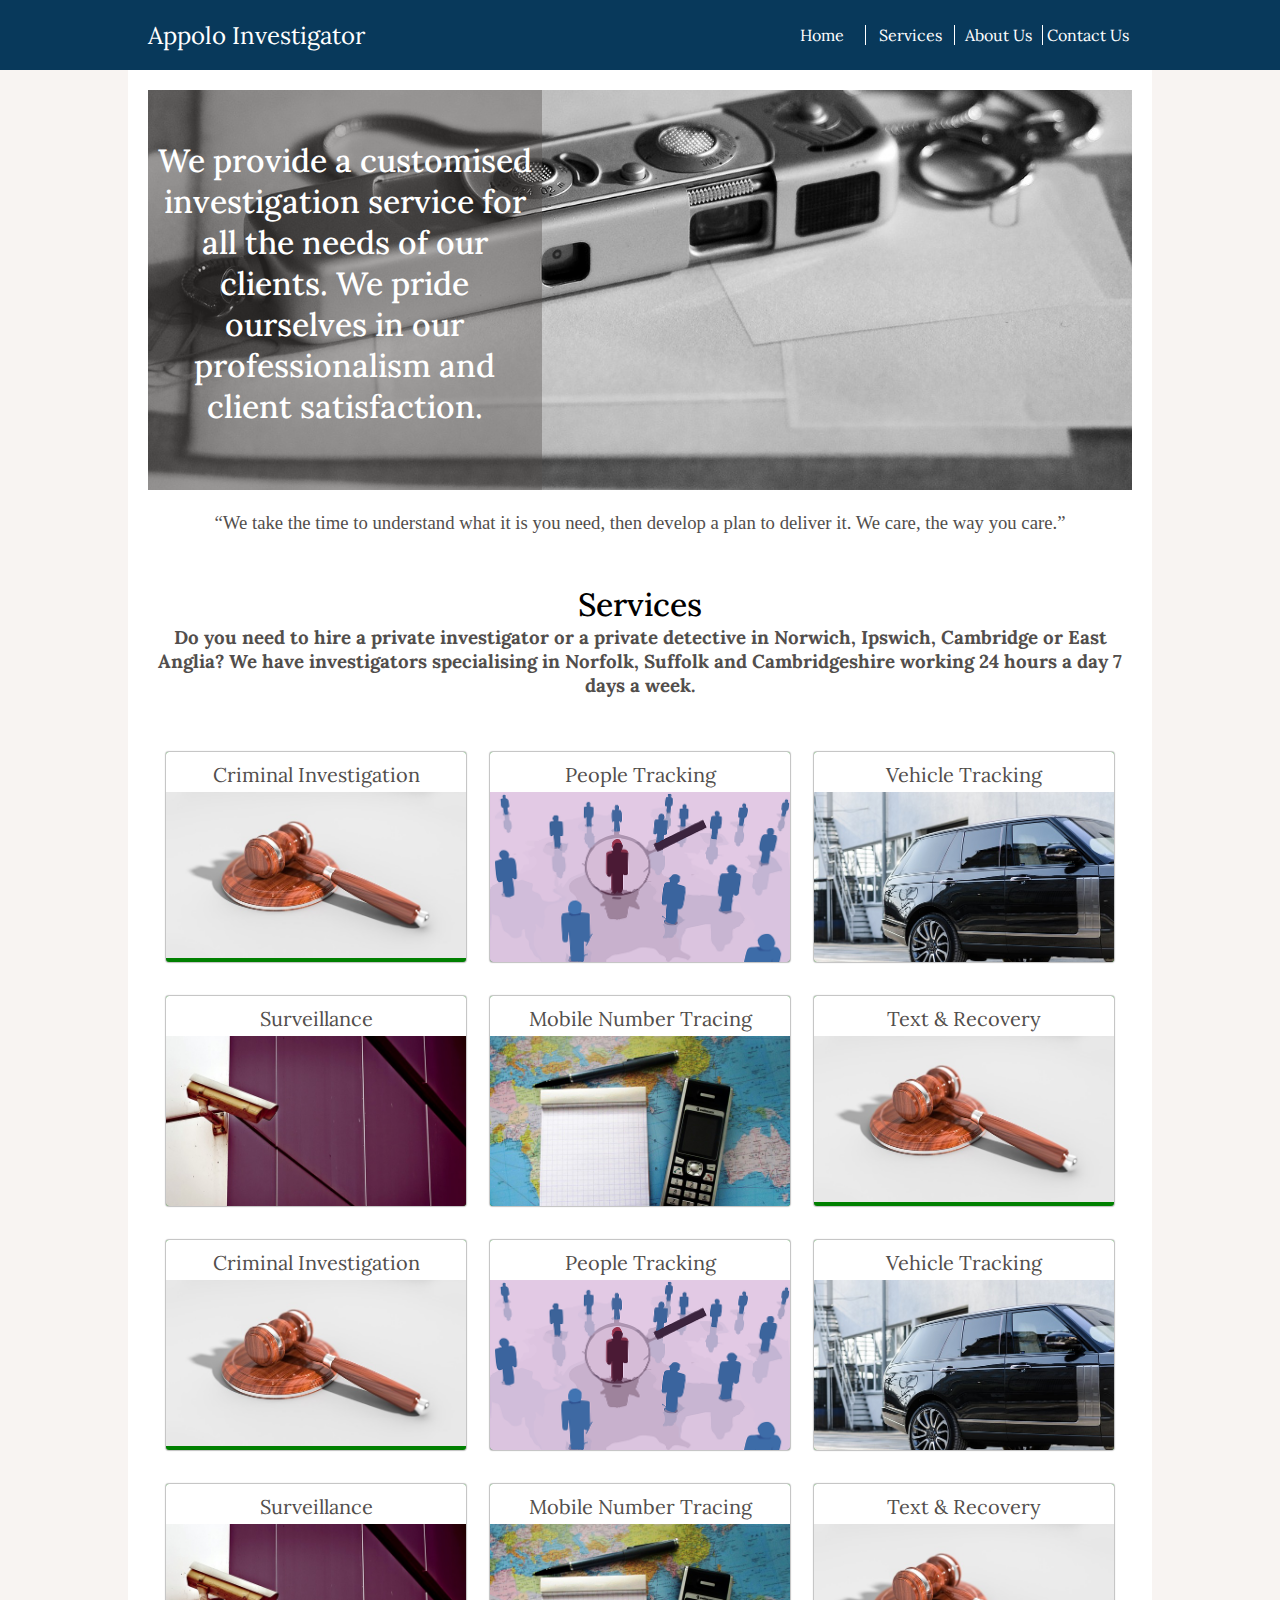
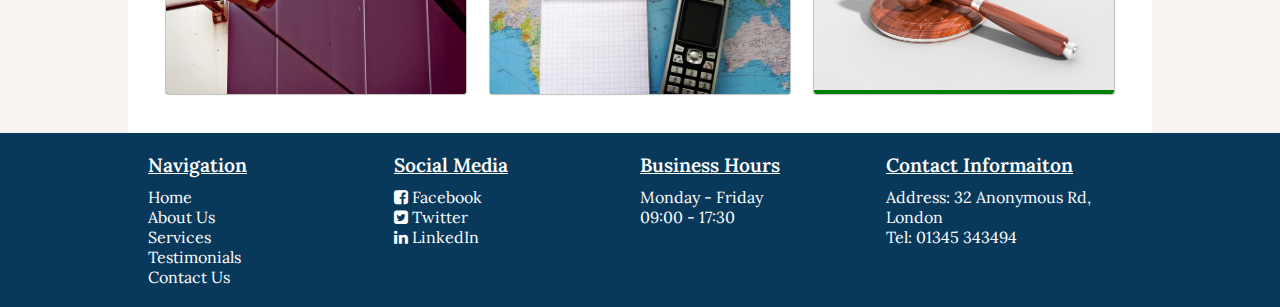
<file: index.html>
<!DOCTYPE html>
<html lang="en">

  <head>
    <meta charset="UTF-8">
    <meta name="viewport" content="width=device-width, initial-scale=1.0">
    <meta http-equiv="X-UA-Compatible" content="ie=edge">
    <title>Appolo Investigation</title>
    <link rel="stylesheet" href="Public/style.css">
    <link href="https://fonts.googleapis.com/css?family=Lora" rel="stylesheet">
    <link href="https://maxcdn.bootstrapcdn.com/font-awesome/4.7.0/css/font-awesome.min.css" rel="stylesheet" integrity="sha384-wvfXpqpZZVQGK6TAh5PVlGOfQNHSoD2xbE+QkPxCAFlNEevoEH3Sl0sibVcOQVnN" crossorigin="anonymous">
  </head>

  <body>
    <header>
      <div class="container">
        <div id="logo"><a href="index.html">Appolo Investigator</a></div>
        <nav>
          <ul>
            <li><a href="index.html">Home</a></li>
            <li><a href="services.html">Services</a></li>
            <li><a href="aboutUs.html">About Us</a></li>
            <li>Contact Us</li>
          </ul>
        </nav>
        <div id="nav-mobile">
          <div class="menu-burger">
            <span> </span>
            <span> </span>
            <span> </span>
            <span> </span>
          </div>
          <ul>
            <li><a href="index.html">Home</a></li>
            <li><a href="services.html">Services</a></li>
            <li><a href="aboutUs.html">About Us</a></li>
            <li>Contact Us</li>
          </ul>
        </div>
      </div>

    </header>
    <main>
      <div class="jumbotron">
        <div class="jumbotron-info">
          <h2>We provide a customised investigation service for all the needs of our clients. We pride ourselves in our professionalism and client satisfaction.</h2>
        </div>
      </div>
      <h3><span id="quote">We take the time to understand what it is you need, then develop a plan to deliver it. We care, the way you care.</span></h3>
      <section>
        <h2>Services</h2>
        <h3>Do you need to hire a private investigator or a private detective in Norwich, Ipswich, Cambridge or East Anglia? We have investigators specialising in Norfolk, Suffolk and Cambridgeshire working 24 hours a day 7 days a week.</h3>
        <div class="services-container">
          <div class="services">
            <a href="services.html#crim-investigation">
              <div class="services-title">
                <h3>Criminal Investigation</h3></div>
              <div class="services-main">
                <img src="Assets/images/criminal-investigation.jpg" alt="">
                <div class="details">
                  <p>We have a specialist team of experienced criminal investigators who have a proven track record in gathering evidence and investigating all types of criminal activity. If you have been wrongly accused or wish to gather evidence on someone
                    else.
                  </p>
                </div>
              </div>
            </a>
          </div>
          <div class="services">
            <a href="services.html#peop-tracing">
              <div class="services-title">
                <h3>People Tracking</h3></div>
              <div class="services-main">
                <img src="Assets/images/peop-track.png" alt="">
                <div class="details">
                  <p>People go missing for a variety of reasons and we are here to find them for you. We have extensive technology to aid this process. We have specialist private investigators across Norfolk and Suffolk to help you trace that elusive person.</p>
                </div>
              </div>
            </a>
          </div>
          <div class="services">
            <a href="services.html#car-tracing">
              <div class="services-title">
                <h3>Vehicle Tracking</h3></div>
              <div class="services-main">
                <img src="Assets/images/veh-track.jpg" alt="">
                <div class="details">
                  <p>GPS vehicle tracking is one of the most powerful tools for obtaining evidence of whether your partner is cheating. It is extremely cost effective and a very discreet way to find out where your partner is going and who they are meeting.</p>
                </div>
              </div>
            </a>
          </div>
          <div class="services">
            <a href="services.html#surveillance">
              <div class="services-title">
                <h3>Surveillance</h3></div>
              <div class="services-main">
                <img src="Assets/images/surveillance.jpg" alt="">
                <div class="details">
                  <p>We can conduct covert surveillance investigations for both short and long term periods, using both male and female operatives where required. We pride ourself in delivering the No1 private investigator Norwich, Ipswich, Suffolk and East
                    Anglia
                  </p>
                </div>
              </div>
            </a>
          </div>
          <div class="services">
            <a href="services.html#ph-tracing">
              <div class="services-title">
                <h3>Mobile Number Tracing</h3></div>
              <div class="services-main">
                <img src="Assets/images/calls.jpg" alt="">
                <div class="details">
                  <p>We can trace most UK mobile and land-line phone numbers within 48 hours, our trace results will provide you with the billing address for the phone and the name of the person it is registered to. We can also most of the time provide positive
                    tracing.
                  </p>
                </div>
              </div>
            </a>
          </div>
          <div class="services">
            <div class="services-title">
              <h3>Text & Recovery</h3></div>
            <div class="services-main">
              <img src="Assets/images/criminal-investigation.jpg" alt="">
              <div class="details">
                <p>Every smart phone user records a huge amount of personal data on their phone every day, even if it has been deleted that information is still stored on the device permanently. Our private investigators are able to access this information
                  quickly and discreetly.</p>
              </div>
            </div>
          </div>
          <div class="services">
            <a href="services.html#crim-investigation">
              <div class="services-title">
                <h3>Criminal Investigation</h3></div>
              <div class="services-main">
                <img src="Assets/images/criminal-investigation.jpg" alt="">
                <div class="details">
                  <p>We have a specialist team of experienced criminal investigators who have a proven track record in gathering evidence and investigating all types of criminal activity. If you have been wrongly accused or wish to gather evidence on someone
                    else.
                  </p>
                </div>
              </div>
            </a>
          </div>
          <div class="services">
            <a href="services.html#peop-tracing">
              <div class="services-title">
                <h3>People Tracking</h3></div>
              <div class="services-main">
                <img src="Assets/images/peop-track.png" alt="">
                <div class="details">
                  <p>People go missing for a variety of reasons and we are here to find them for you. We have extensive technology to aid this process. We have specialist private investigators across Norfolk and Suffolk to help you trace that elusive person.</p>
                </div>
              </div>
            </a>
          </div>
          <div class="services">
            <a href="services.html#car-tracing">
              <div class="services-title">
                <h3>Vehicle Tracking</h3></div>
              <div class="services-main">
                <img src="Assets/images/veh-track.jpg" alt="">
                <div class="details">
                  <p>GPS vehicle tracking is one of the most powerful tools for obtaining evidence of whether your partner is cheating. It is extremely cost effective and a very discreet way to find out where your partner is going and who they are meeting.</p>
                </div>
              </div>
            </a>
          </div>
          <div class="services">
            <a href="services.html#surveillance">
              <div class="services-title">
                <h3>Surveillance</h3></div>
              <div class="services-main">
                <img src="Assets/images/surveillance.jpg" alt="">
                <div class="details">
                  <p>We can conduct covert surveillance investigations for both short and long term periods, using both male and female operatives where required. We pride ourself in delivering the No1 private investigator Norwich, Ipswich, Suffolk and East
                    Anglia
                  </p>
                </div>
              </div>
            </a>
          </div>
          <div class="services">
            <a href="services.html#ph-tracing">
              <div class="services-title">
                <h3>Mobile Number Tracing</h3></div>
              <div class="services-main">
                <img src="Assets/images/calls.jpg" alt="">
                <div class="details">
                  <p>We can trace most UK mobile and land-line phone numbers within 48 hours, our trace results will provide you with the billing address for the phone and the name of the person it is registered to. We can also most of the time provide positive
                    tracing.
                  </p>
                </div>
              </div>
            </a>
          </div>
          <div class="services">
            <div class="services-title">
              <h3>Text & Recovery</h3></div>
            <div class="services-main">
              <img src="Assets/images/criminal-investigation.jpg" alt="">
              <div class="details">
                <p>Every smart phone user records a huge amount of personal data on their phone every day, even if it has been deleted that information is still stored on the device permanently. Our private investigators are able to access this information
                  quickly and discreetly.</p>
              </div>
            </div>
          </div>
        </div>
      </section>
    </main>
    <footer>
      <div class="container">
        <div class="footer-top">
          <div>
            <h4>Navigation</h4>
            <ul>
              <li>
                <p>Home</p>
              </li>
              <li>
                <p>About Us</p>
              </li>
              <li>
                <p>Services</p>
              </li>
              <li>
                <p>Testimonials</p>
              </li>
              <li>
                <p>Contact Us</p>
              </li>
            </ul>
          </div>
          <div>
            <h4>Social Media</h4>
            <ul>
              <li>
                <i class="fa fa-facebook-square fa-1x"></i> Facebook
              </li>
              <li>
                <i class="fa fa-twitter-square fa-1x"></i> Twitter
              </li>
              <li>
                <i class="fa fa-linkedin fa-1x"></i> LinkedIn
              </li>

            </ul>
          </div>
          <div>
            <h4>Business Hours</h4>
            <ul>
              <li>
                <p>Monday - Friday</p>
              </li>
              <li>
                <p>09:00 - 17:30</p>
              </li>

            </ul>
          </div>
          <div>
            <h4>Contact Informaiton</h4>
            <ul>
              <li>
                <p>Address: 32 Anonymous Rd, London</p>
              </li>
              <li>
                <p>Tel: 01345 343494</p>
              </li>

            </ul>
          </div>

        </div>
      </div>

    </footer>
    <script type="text/javascript" src="Public/main.js"></script>
  </body>

</html>
</file>
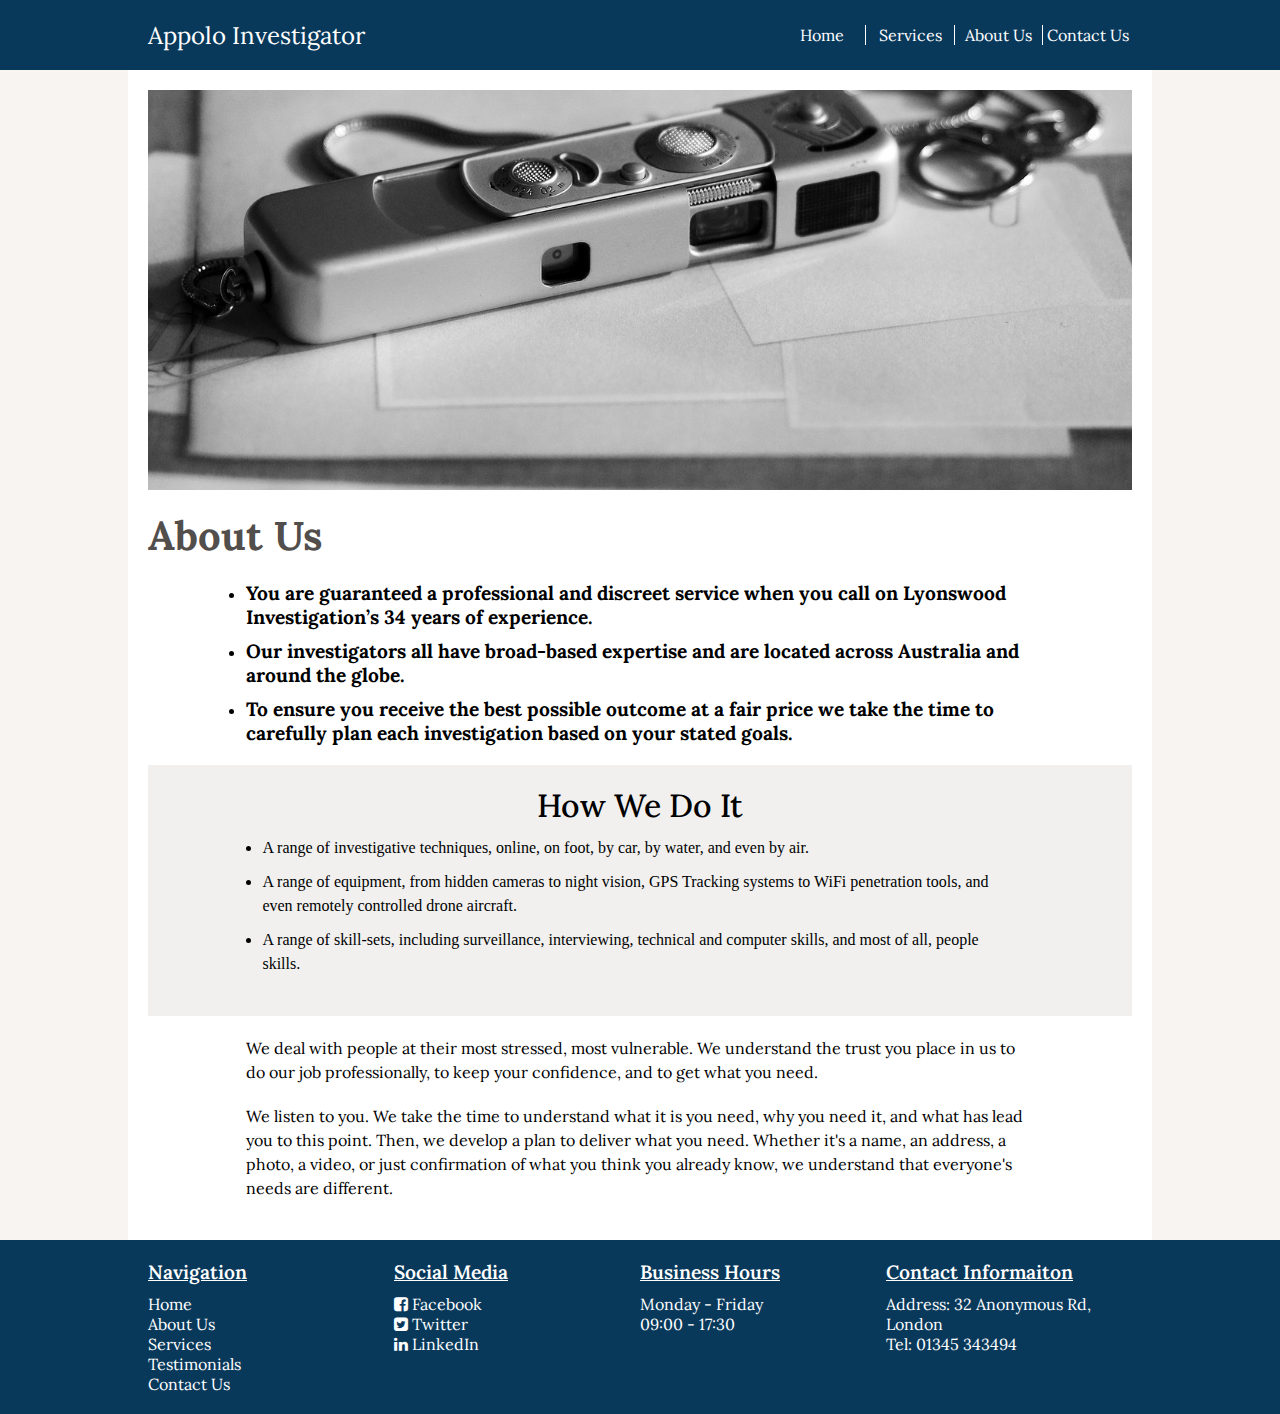
<file: aboutUs.html>
<!DOCTYPE html>
<html lang="en">

  <head>
    <meta charset="UTF-8">
    <meta name="viewport" content="width=device-width, initial-scale=1.0">
    <meta http-equiv="X-UA-Compatible" content="ie=edge">
    <title>Appolo Investigation</title>
    <link rel="stylesheet" href="Public/style.css">
    <link href="https://fonts.googleapis.com/css?family=Lora" rel="stylesheet">
    <link href="https://maxcdn.bootstrapcdn.com/font-awesome/4.7.0/css/font-awesome.min.css" rel="stylesheet" integrity="sha384-wvfXpqpZZVQGK6TAh5PVlGOfQNHSoD2xbE+QkPxCAFlNEevoEH3Sl0sibVcOQVnN" crossorigin="anonymous">
  </head>

  <body>
    <header>
      <div class="container">
        <div id="logo"><a href="index.html">Appolo Investigator</a></div>
        <nav>
          <ul>
            <li><a href="index.html">Home</a></li>
            <li><a href="services.html">Services</a></li>
            <li><a href="aboutUs.html">About Us</a></li>
            <li>Contact Us</li>
          </ul>
        </nav>
        <div id="nav-mobile">
          <div class="menu-burger">
            <span> </span>
            <span> </span>
            <span> </span>
            <span> </span>
          </div>
          <ul>
            <li><a href="index.html">Home</a></li>
            <li><a href="services.html">Services</a></li>
            <li><a href="aboutUs.html">About Us</a></li>
            <li>Contact Us</li>
          </ul>
        </div>
      </div>

    </header>
    <main>
      <div class="jumbotron">

      </div>
      <div id="aboutUs-container">
        <h1>About Us</h1>
        <div>
          <ul>
            <li>
              <h4>You are guaranteed a professional and discreet service when you call on Lyonswood Investigation’s 34 years of experience.</h4></li>
            <li>
              <h4>Our investigators all have broad-based expertise and are located across Australia and around the globe.</h4></li>
            <li>
              <h4>To ensure you receive the best possible outcome at a fair price we take the time to carefully plan each investigation based on your stated goals.</h4></li>
          </ul>
          <div id="serv-info" class="grey-bckgr">
            <h2>How We Do It</h2>
            <ul>
              <li>A range of investigative techniques, online, on foot, by car, by water, and even by air.</li>
              <li>A range of equipment, from hidden cameras to night vision, GPS Tracking systems to WiFi penetration tools, and even remotely controlled drone aircraft.</li>
              <li>A range of skill-sets, including surveillance, interviewing, technical and computer skills, and most of all, people skills.</li>
            </ul>
          </div>

        </div>
        <div>
          <p>We deal with people at their most stressed, most vulnerable. We understand the trust you place in us to do our job professionally, to keep your confidence, and to get what you need.</p>
          <p>We listen to you. We take the time to understand what it is you need, why you need it, and what has lead you to this point. Then, we develop a plan to deliver what you need. Whether it's a name, an address, a photo, a video, or just confirmation
            of what you think you already know, we understand that everyone's needs are different.</p>

        </div>
      </div>
    </main>
    <footer>
      <div class="container">
        <div class="footer-top">
          <div>
            <h4>Navigation</h4>
            <ul>
              <li>
                <p>Home</p>
              </li>
              <li>
                <p>About Us</p>
              </li>
              <li>
                <p>Services</p>
              </li>
              <li>
                <p>Testimonials</p>
              </li>
              <li>
                <p>Contact Us</p>
              </li>
            </ul>
          </div>
          <div>
            <h4>Social Media</h4>
            <ul>
              <li>
                <i class="fa fa-facebook-square fa-1x"></i> Facebook
              </li>
              <li>
                <i class="fa fa-twitter-square fa-1x"></i> Twitter
              </li>
              <li>
                <i class="fa fa-linkedin fa-1x"></i> LinkedIn
              </li>

            </ul>
          </div>
          <div>
            <h4>Business Hours</h4>
            <ul>
              <li>
                <p>Monday - Friday</p>
              </li>
              <li>
                <p>09:00 - 17:30</p>
              </li>

            </ul>
          </div>
          <div>
            <h4>Contact Informaiton</h4>
            <ul>
              <li>
                <p>Address: 32 Anonymous Rd, London</p>
              </li>
              <li>
                <p>Tel: 01345 343494</p>
              </li>

            </ul>
          </div>

        </div>
      </div>

    </footer>
    <script type="text/javascript" src="Public/main.js"></script>
  </body>

</html>
</file>
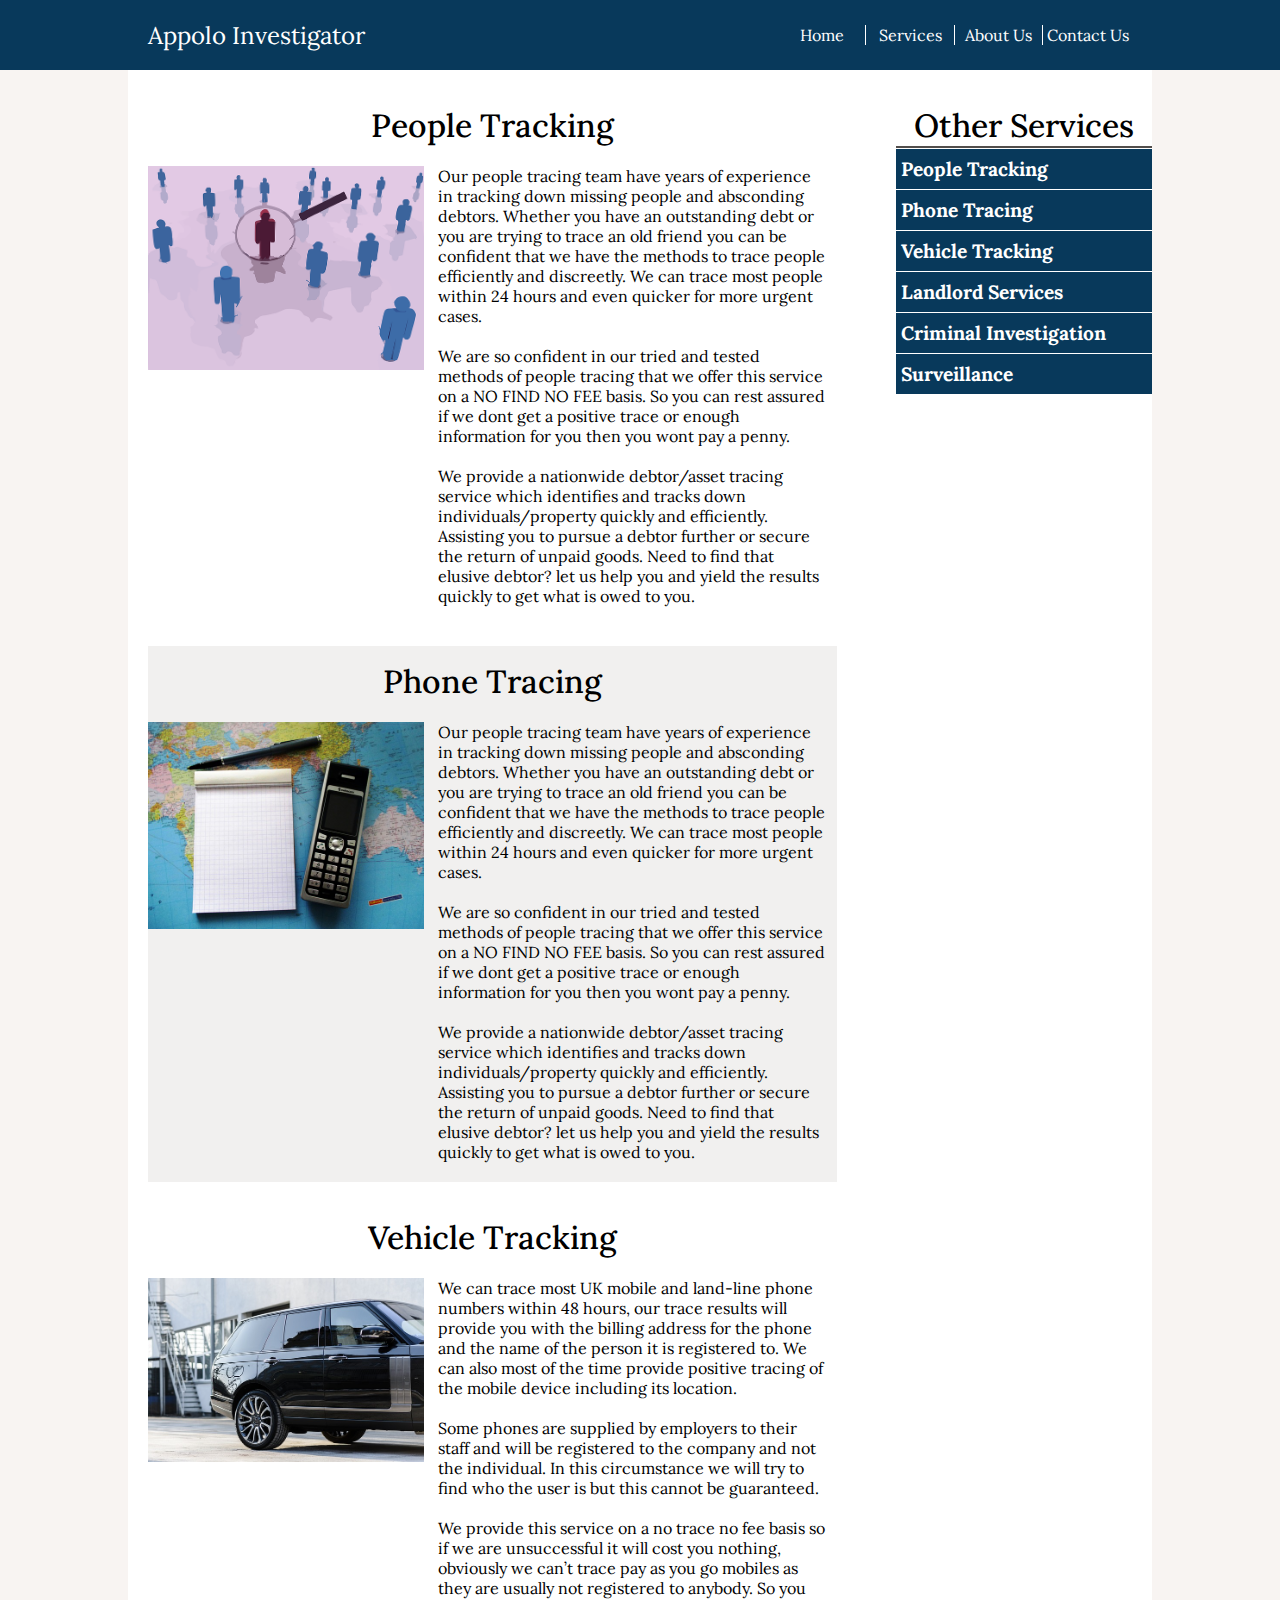
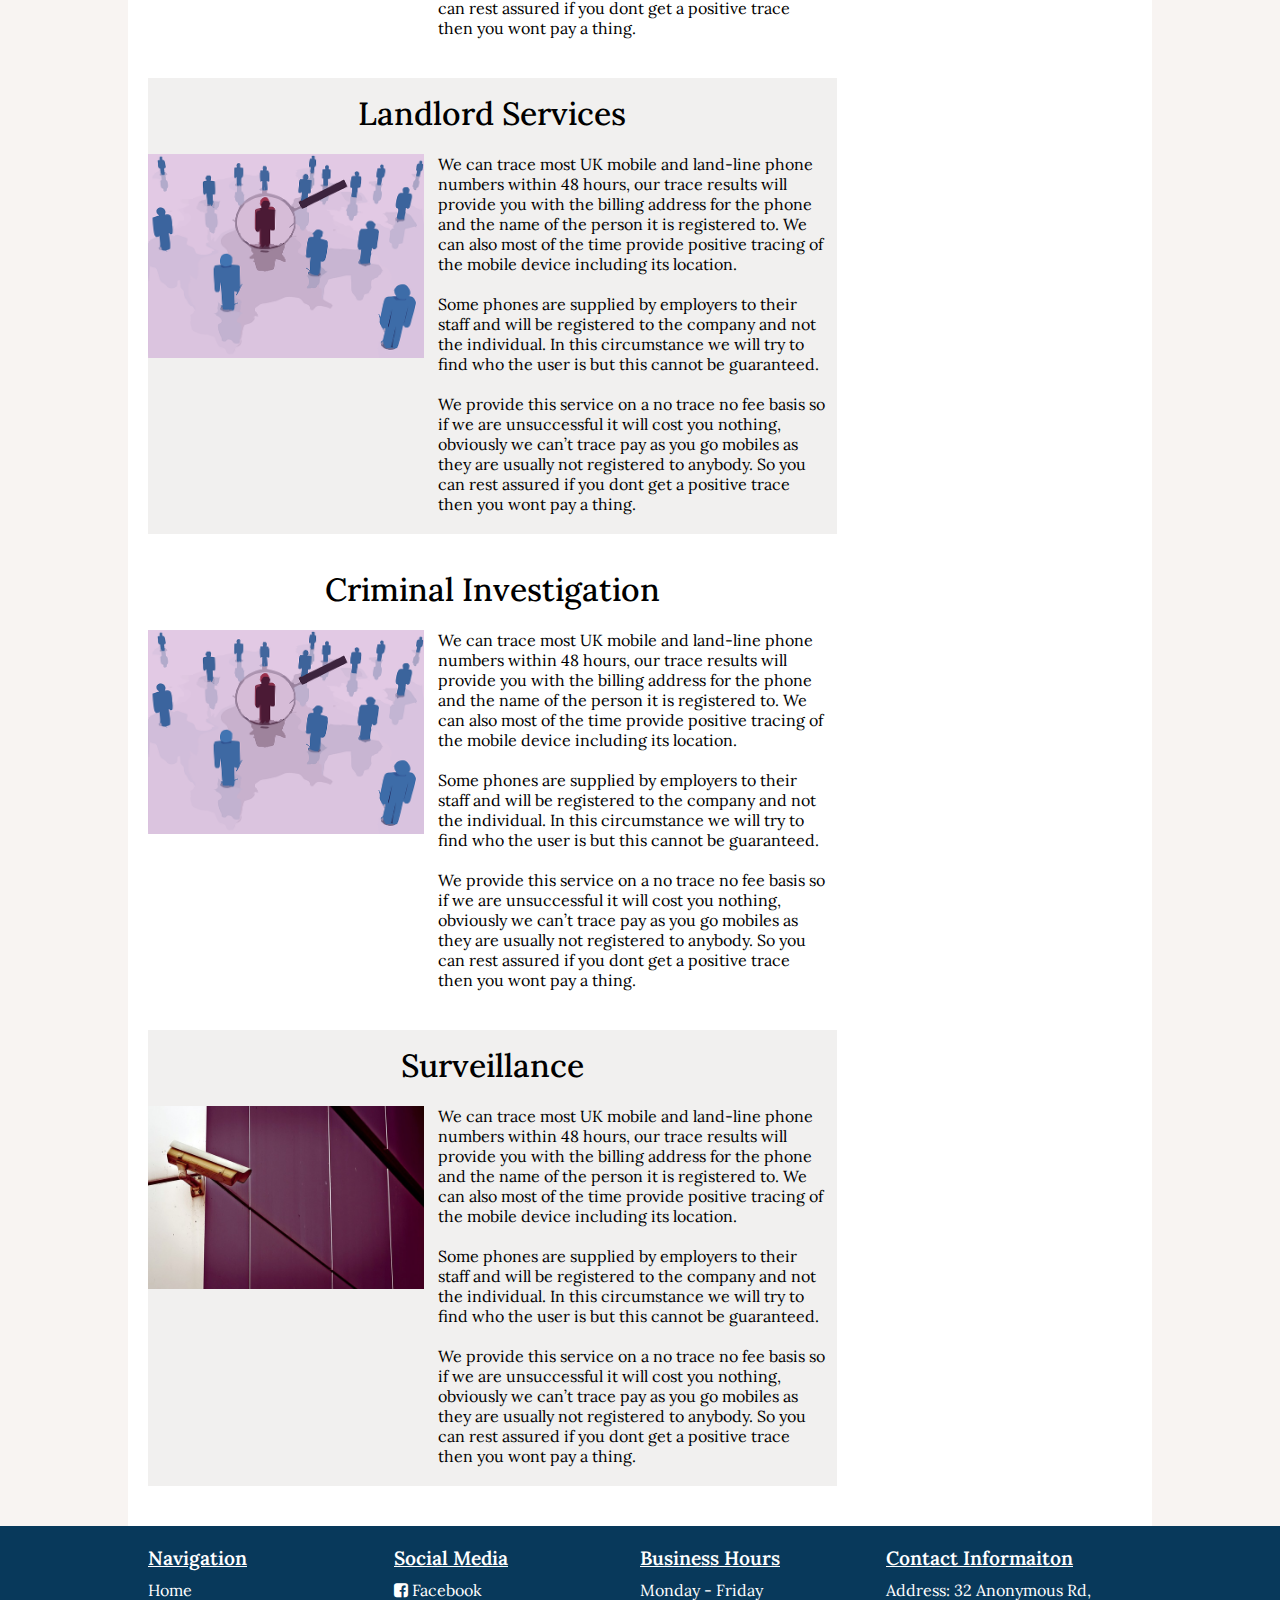
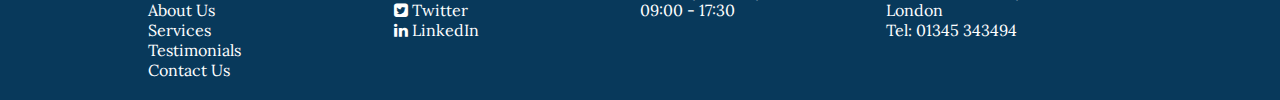
<file: services.html>
<!DOCTYPE html>
<html lang="en">

  <head>
    <meta charset="UTF-8">
    <meta name="viewport" content="width=device-width, initial-scale=1.0">
    <meta http-equiv="X-UA-Compatible" content="ie=edge">
    <title>Appolo Investigation</title>
    <link rel="stylesheet" href="Public/style.css">
    <link href="https://fonts.googleapis.com/css?family=Lora" rel="stylesheet">
    <link href="https://maxcdn.bootstrapcdn.com/font-awesome/4.7.0/css/font-awesome.min.css" rel="stylesheet" integrity="sha384-wvfXpqpZZVQGK6TAh5PVlGOfQNHSoD2xbE+QkPxCAFlNEevoEH3Sl0sibVcOQVnN" crossorigin="anonymous">
  </head>

  <body>
    <header>
      <div class="container">
        <div id="logo"><a href="index.html">Appolo Investigator</a></div>
        <nav>
          <ul>
            <li><a href="index.html">Home</a></li>
            <li><a href="services.html">Services</a></li>
            <li><a href="aboutUs.html">About Us</a></li>
            <li>Contact Us</li>
          </ul>
        </nav>
        <div id="nav-mobile">
          <div class="menu-burger">
            <span> </span>
            <span> </span>
            <span> </span>
            <span> </span>
          </div>
          <ul>
            <li><a href="index.html">Home</a></li>
            <li><a href="services.html">Services</a></li>
            <li><a href="aboutUs.html">About Us</a></li>
            <li>Contact Us</li>
          </ul>
        </div>
      </div>

    </header>
    <main>
      <div class="left">
        <ul>
          <li>
            <h2 id="peop-tracing">People Tracking</h2>
            <img src="Assets/images/peop-track.png" alt="">
            <p>Our people tracing team have years of experience in tracking down missing people and absconding debtors. Whether you have an outstanding debt or you are trying to trace an old friend you can be confident that we have the methods to trace people
              efficiently and discreetly. We can trace most people within 24 hours and even quicker for more urgent cases.<br><br>We are so confident in our tried and tested methods of people tracing that we offer this service on a NO FIND NO FEE basis.
              So you can rest assured if we dont get a positive trace or enough information for you then you wont pay a penny.<br><br />We provide a nationwide debtor/asset tracing service which identifies and tracks down individuals/property quickly
              and efficiently. Assisting you to pursue a debtor further or secure the return of unpaid goods. Need to find that elusive debtor? let us help you and yield the results quickly to get what is owed to you.

            </p>
          </li>
          <li>
            <h2 id="ph-tracing">Phone Tracing</h2>
            <img src="Assets/images/calls.jpg" alt="">
            <p>Our people tracing team have years of experience in tracking down missing people and absconding debtors. Whether you have an outstanding debt or you are trying to trace an old friend you can be confident that we have the methods to trace people
              efficiently and discreetly. We can trace most people within 24 hours and even quicker for more urgent cases.<br><br>We are so confident in our tried and tested methods of people tracing that we offer this service on a NO FIND NO FEE basis.
              So you can rest assured if we dont get a positive trace or enough information for you then you wont pay a penny.<br><br />We provide a nationwide debtor/asset tracing service which identifies and tracks down individuals/property quickly
              and efficiently. Assisting you to pursue a debtor further or secure the return of unpaid goods. Need to find that elusive debtor? let us help you and yield the results quickly to get what is owed to you.

            </p>
          </li>
          <li>
            <h2 id="car-tracing">Vehicle Tracking</h2>
            <img src="Assets/images/veh-track.jpg" alt="">
            <p>We can trace most UK mobile and land-line phone numbers within 48 hours, our trace results will provide you with the billing address for the phone and the name of the person it is registered to. We can also most of the time provide positive
              tracing of the mobile device including its location.<br><br> Some phones are supplied by employers to their staff and will be registered to the company and not the individual. In this circumstance we will try to find who the user is but
              this cannot be guaranteed.<br><br> We provide this service on a no trace no fee basis so if we are unsuccessful it will cost you nothing, obviously we can’t trace pay as you go mobiles as they are usually not registered to anybody. So you
              can rest assured if you dont get a positive trace then you wont pay a thing.</p>
          </li>
          <li>
            <h2 id="landlord">Landlord Services</h2>
            <img src="Assets/images/peop-track.png" alt="">
            <p>We can trace most UK mobile and land-line phone numbers within 48 hours, our trace results will provide you with the billing address for the phone and the name of the person it is registered to. We can also most of the time provide positive
              tracing of the mobile device including its location.<br><br> Some phones are supplied by employers to their staff and will be registered to the company and not the individual. In this circumstance we will try to find who the user is but
              this cannot be guaranteed.<br><br> We provide this service on a no trace no fee basis so if we are unsuccessful it will cost you nothing, obviously we can’t trace pay as you go mobiles as they are usually not registered to anybody. So you
              can rest assured if you dont get a positive trace then you wont pay a thing.</p>
          </li>
          <li>
            <h2 id="crim-investigation">Criminal Investigation</h2>
            <img src="Assets/images/peop-track.png" alt="">
            <p>We can trace most UK mobile and land-line phone numbers within 48 hours, our trace results will provide you with the billing address for the phone and the name of the person it is registered to. We can also most of the time provide positive
              tracing of the mobile device including its location.<br><br> Some phones are supplied by employers to their staff and will be registered to the company and not the individual. In this circumstance we will try to find who the user is but
              this cannot be guaranteed.<br><br> We provide this service on a no trace no fee basis so if we are unsuccessful it will cost you nothing, obviously we can’t trace pay as you go mobiles as they are usually not registered to anybody. So you
              can rest assured if you dont get a positive trace then you wont pay a thing.</p>
          </li>
          <li>
            <h2 id="surveillance">Surveillance</h2>
            <img src="Assets/images/surveillance.jpg" alt="">
            <p>We can trace most UK mobile and land-line phone numbers within 48 hours, our trace results will provide you with the billing address for the phone and the name of the person it is registered to. We can also most of the time provide positive
              tracing of the mobile device including its location.<br><br> Some phones are supplied by employers to their staff and will be registered to the company and not the individual. In this circumstance we will try to find who the user is but
              this cannot be guaranteed.<br><br> We provide this service on a no trace no fee basis so if we are unsuccessful it will cost you nothing, obviously we can’t trace pay as you go mobiles as they are usually not registered to anybody. So you
              can rest assured if you dont get a positive trace then you wont pay a thing.</p>
          </li>
        </ul>
      </div>
      <div class="contain">
        <div class="right">
          <h2>Other Services</h2>
          <ul>
            <li>
              <a href="#peop-tracing"><h4>People Tracking</h4></a></li>
            <li>
              <a href="#ph-tracing"><h4>Phone Tracing</h4></a></li>
            <li>
              <a href="#car-tracing"><h4>Vehicle Tracking</h4></a></li>
            <li>
              <a href="#landlord"><h4>Landlord Services</h4></a></li>
            <li>
              <a href="#crim-investigation"><h4>Criminal Investigation</h4></a></li>
            <li>
              <a href="#surveillance"><h4>Surveillance</h4></a></li>
          </ul>
        </div>
      </div>
    </main>
    <footer>
      <div class="container">
        <div class="footer-top">
          <div>
            <h4>Navigation</h4>
            <ul>
              <li>
                <p>Home</p>
              </li>
              <li>
                <p>About Us</p>
              </li>
              <li>
                <p>Services</p>
              </li>
              <li>
                <p>Testimonials</p>
              </li>
              <li>
                <p>Contact Us</p>
              </li>
            </ul>
          </div>
          <div>
            <h4>Social Media</h4>
            <ul>
              <li>
                <i class="fa fa-facebook-square fa-1x"></i> Facebook
              </li>
              <li>
                <i class="fa fa-twitter-square fa-1x"></i> Twitter
              </li>
              <li>
                <i class="fa fa-linkedin fa-1x"></i> LinkedIn
              </li>

            </ul>
          </div>
          <div>
            <h4>Business Hours</h4>
            <ul>
              <li>
                <p>Monday - Friday</p>
              </li>
              <li>
                <p>09:00 - 17:30</p>
              </li>

            </ul>
          </div>
          <div>
            <h4>Contact Informaiton</h4>
            <ul>
              <li>
                <p>Address: 32 Anonymous Rd, London</p>
              </li>
              <li>
                <p>Tel: 01345 343494</p>
              </li>

            </ul>
          </div>

        </div>
      </div>

    </footer>
    <script type="text/javascript" src="Public/main.js"></script>
  </body>

</html>
</file>
<file: Public/style.css>
* {
  padding: 0;
  margin: 0;
  box-sizing: border-box;
  list-style: none; }

a {
  text-decoration: none;
  color: inherit; }
  a:active {
    font-size: 1.1em;
    color: #524e4c; }

.grey-bckgr {
  background-color: rgba(183, 179, 177, 0.2); }

.contain {
  position: absolute;
  top: 0;
  height: auto;
  text-align: right;
  width: 100%;
  max-width: 1024px;
  margin: 0 auto; }

h1 {
  color: #524e4c;
  font-size: 2.5rem; }

h4 {
  font-size: 1.2rem; }

body {
  background-color: #f8f4f2;
  font-family: 'Lora', serif; }
  body p {
    font-size: 16px;
    line-height: 20px;
    font-weight: normal; }
  body header {
    width: 100%;
    background-color: #08395b;
    height: 70px; }
    body header .container {
      display: block;
      position: relative;
      height: 100%;
      width: 100%;
      max-width: 1024px;
      padding: 20px;
      margin: 0 auto;
      color: #fff; }
      body header .container #logo {
        display: inline-block;
        height: 100%;
        width: 300px;
        font-size: 24px;
        weight: 3px; }
      body header .container nav {
        display: inline-block;
        float: right;
        height: 100%;
        width: 50%; }
        body header .container nav ul {
          display: flex;
          align-items: center;
          justify-content: flex-end;
          height: 100%;
          text-align: right; }
          body header .container nav ul li {
            position: relative;
            width: 18%;
            font-size: 1em;
            text-align: center;
            border-right: 1px solid #fff; }
            body header .container nav ul li:after {
              content: " ";
              width: 0; }
            body header .container nav ul li:hover, body header .container nav ul li:active {
              font-size: 1.1em;
              transition: 0.3s all ease-in-out; }
            body header .container nav ul li:last-of-type {
              border-right: none; }
      body header .container #nav-mobile {
        display: none; }
  body main {
    display: block;
    position: relative;
    width: 100%;
    max-width: 1024px;
    padding: 20px;
    margin: 0 auto;
    background-color: #fff; }
    body main .jumbotron {
      display: block;
      position: relative;
      top: 0;
      left: 0;
      right: 0;
      height: 400px;
      margin-bottom: 20px;
      background: url(../Assets/images/homepage.jpg);
      background-size: cover;
      background-position: bottom; }
      body main .jumbotron .jumbotron-info {
        position: absolute;
        top: 0;
        bottom: 0;
        width: 40%;
        padding: 50px 5px;
        background-color: rgba(82, 78, 76, 0.4); }
        body main .jumbotron .jumbotron-info h2 {
          color: #fff;
          text-align: center; }
    body main section {
      margin-top: 50px; }
    body main h2 {
      text-align: center;
      font-family: 'Lora', serif;
      font-size: 32px;
      font-weight: 500; }
    body main h3 {
      margin: 0 auto;
      text-align: center;
      color: #524e4c; }
      body main h3 span {
        font-family: "georgia";
        font-weight: 300; }
        body main h3 span:before {
          content: open-quote; }
        body main h3 span::after {
          content: close-quote; }
    body main .services-container {
      width: 100%;
      text-align: center;
      margin-top: 40px; }
      body main .services-container .services {
        display: inline-block;
        height: 210px;
        width: 30%;
        min-width: 300px;
        max-width: 600px;
        background-color: green;
        margin: 15px 1%;
        overflow: hidden;
        -webkit-border-radius: 3px;
        -moz-border-radius: 3px;
        -ms-border-radius: 3px;
        border-radius: 3px;
        -webkit-box-shadow: 0px 0px 1px 1px rgba(0, 0, 0, 0.25);
        -moz-box-shadow: 0px 0px 1px 1px rgba(0, 0, 0, 0.25);
        box-shadow: 0px 0px 1px 1px rgba(0, 0, 0, 0.25); }
        body main .services-container .services .services-title {
          height: 40px;
          padding: 10px;
          background-color: #fff;
          color: #524e4c; }
          body main .services-container .services .services-title h3 {
            font-size: 20px;
            font-weight: 400; }
        body main .services-container .services .services-main {
          display: block;
          position: relative;
          height: 180px;
          width: 100%;
          overflow: hidden; }
          body main .services-container .services .services-main img {
            display: block;
            position: relative;
            max-width: 100%;
            object-fit: contain; }
          body main .services-container .services .services-main .details {
            display: none;
            position: absolute;
            top: 0;
            bottom: 0;
            width: 100%;
            padding: 20px 10px;
            background-color: rgba(82, 78, 76, 0.7); }
            body main .services-container .services .services-main .details p {
              color: #fff;
              text-align: center; }
          body main .services-container .services .services-main:hover .details {
            display: block; }
    body main .right {
      position: absolute;
      right: 20px;
      padding-top: inherit;
      margin-top: 35px;
      width: 256px; }
      body main .right h2 {
        border-bottom: 2px solid #524e4c; }
      body main .right ul li {
        line-height: 2.5em;
        padding-left: 5px;
        margin: 1px auto;
        background: #08395b;
        color: #fff;
        text-align: left; }
        body main .right ul li:hover {
          font-size: 1.2em; }
    body main .left {
      position: relative;
      left: 0;
      width: 70%; }
      body main .left ul li {
        padding-top: 15px;
        margin-bottom: 20px; }
        body main .left ul li h2 {
          margin-bottom: 20px; }
        body main .left ul li img {
          display: inline-block;
          width: 40%; }
        body main .left ul li p {
          display: inline-block;
          width: 58%;
          padding-left: 10px;
          vertical-align: top; }
          body main .left ul li p:after {
            content: " ";
            display: block;
            height: 20px; }
    body main #aboutUs-container h1 {
      margin-bottom: 20px; }
    body main #aboutUs-container ul {
      margin-bottom: 20px; }
      body main #aboutUs-container ul li {
        list-style: disc;
        line-height: 1.5em;
        width: 80%;
        margin: 10px auto; }
        body main #aboutUs-container ul li h4 {
          text-align: left; }
    body main #aboutUs-container #serv-info {
      padding: 20px;
      margin: 20px auto;
      font-family: georgia; }
    body main #aboutUs-container p {
      width: 80%;
      margin: 0 auto;
      line-height: 1.5em;
      margin-bottom: 20px; }
  body footer {
    position: relative;
    height: auto;
    width: 100%;
    background-color: #08395b; }
    body footer .container {
      display: block;
      position: relative;
      height: auto;
      width: 100%;
      max-width: 1024px;
      padding: 20px;
      margin: 0 auto;
      background-color: #08395b;
      color: #fff; }
      body footer .container .footer-top {
        display: flex;
        justify-content: space-between;
        width: 100%; }
        body footer .container .footer-top div {
          width: 30%; }
          body footer .container .footer-top div h4 {
            margin-bottom: 10px;
            font-weight: 600;
            text-decoration: underline; }

@media (max-width: 1023px) {
  body p {
    font-size: 16px;
    line-height: 20px;
    font-weight: normal; }
  body header .container nav ul li {
    width: 25%; }
    body header .container nav ul li:after {
      content: " ";
      width: 0; }
  body main .jumbotron .jumbotron-info {
    width: 100%; }
  body main h3 span:before {
    content: open-quote; }
  body main h3 span::after {
    content: close-quote; }
  body main .services-container .services {
    -webkit-border-radius: 3px;
    -moz-border-radius: 3px;
    -ms-border-radius: 3px;
    border-radius: 3px;
    -webkit-box-shadow: 0px 0px 1px 1px rgba(0, 0, 0, 0.25);
    -moz-box-shadow: 0px 0px 1px 1px rgba(0, 0, 0, 0.25);
    box-shadow: 0px 0px 1px 1px rgba(0, 0, 0, 0.25); }
    body main .services-container .services .services-main:hover .details {
      display: block; }
  body main .right {
    display: none; }
  body main .left {
    width: 100%; }
  body main #aboutUs-container h1 {
    margin-bottom: 20px; } }
@media (max-width: 767px) {
  body {
    font-size: 14px; }
    body header {
      width: 100%;
      background-color: #08395b;
      height: 70px; }
      body header .container {
        display: block;
        position: relative;
        height: 100%;
        width: 100%;
        max-width: 1024px;
        padding: 20px;
        margin: 0 auto;
        color: #fff;
        text-align: center; }
        body header .container #logo {
          display: inline-block;
          height: 100%;
          width: 300px;
          font-size: 24px;
          weight: 3px;
          margin: 0 auto; }
        body header .container nav {
          display: none;
          float: right;
          height: 100%;
          width: 50%; }
          body header .container nav ul {
            display: flex;
            align-items: center;
            justify-content: flex-end;
            height: 100%;
            text-align: right; }
            body header .container nav ul li {
              position: relative;
              width: 18%;
              font-size: 1em;
              text-align: center;
              border-right: 1px solid #fff; }
              body header .container nav ul li:after {
                content: " ";
                width: 0; }
              body header .container nav ul li:hover, body header .container nav ul li:active {
                font-size: 1.1em;
                transition: 0.3s all ease-in-out; }
              body header .container nav ul li:last-of-type {
                border-right: none; }
        body header .container #nav-mobile {
          display: block;
          position: absolute;
          top: 0;
          left: 0;
          width: 100%;
          max-width: 368px;
          padding: 2px;
          background-color: #08395b;
          text-align: center;
          color: #fff; }
          body header .container #nav-mobile .menu-burger {
            display: block;
            position: absolute;
            top: 0;
            left: 0;
            height: 70px;
            width: 58 px;
            padding: 10px 2px;
            text-align: center;
            background-color: #08395b;
            -webkit-border-radius: 5px;
            -moz-border-radius: 5px;
            -ms-border-radius: 5px;
            border-radius: 5px; }
            body header .container #nav-mobile .menu-burger span {
              display: block;
              width: 45px;
              height: 4px;
              margin: 6px auto;
              background-color: #fff;
              -webkit-border-radius: 5px;
              -moz-border-radius: 5px;
              -ms-border-radius: 5px;
              border-radius: 5px; }
          body header .container #nav-mobile ul {
            display: block;
            position: absolute;
            top: 70px;
            left: 0;
            height: auto;
            width: 100%;
            max-width: 150px;
            background-color: #fff;
            color: #fff;
            z-index: 2; }
            body header .container #nav-mobile ul li {
              display: none;
              height: 2em;
              padding: 0.4em 12px 0.6em;
              margin-top: 2px;
              text-align: left;
              background-color: #08395b; }
    body main {
      padding: 2px; }
      body main .services-container .services {
        display: inline-block;
        height: 210px;
        width: 100%;
        max-width: 366px;
        -webkit-border-radius: 3px;
        -moz-border-radius: 3px;
        -ms-border-radius: 3px;
        border-radius: 3px;
        -webkit-box-shadow: 0px 0px 1px 1px rgba(0, 0, 0, 0.25);
        -moz-box-shadow: 0px 0px 1px 1px rgba(0, 0, 0, 0.25);
        box-shadow: 0px 0px 1px 1px rgba(0, 0, 0, 0.25); }
        body main .services-container .services .services-title {
          height: 40px;
          padding: 10px;
          background-color: #fff;
          color: #524e4c; }
          body main .services-container .services .services-title h3 {
            font-size: 20px;
            font-weight: 400; }
        body main .services-container .services .services-main {
          display: block;
          position: relative;
          height: 180px;
          width: 100%;
          overflow: hidden; }
          body main .services-container .services .services-main img {
            display: block;
            position: relative;
            max-width: 100%;
            object-fit: contain; }
          body main .services-container .services .services-main .details {
            display: block;
            position: absolute;
            top: 0;
            bottom: 0;
            width: 100%;
            padding: 20px 10px;
            background-color: rgba(82, 78, 76, 0.7); }
            body main .services-container .services .services-main .details p {
              color: #fff;
              text-align: center; }
      body main .left ul li img {
        display: block;
        width: 90%;
        margin: 0 auto; }
      body main .left ul li p {
        display: block;
        width: 90%;
        margin: 0 auto;
        padding-top: 20px;
        padding-left: 10px;
        vertical-align: top; }
        body main .left ul li p:after {
          content: " ";
          display: block;
          height: 20px; }
      body main #aboutUs-container h1 {
        display: block;
        text-align: center; }
    body footer .container .footer-top {
      display: flex;
      flex-flow: column;
      text-align: center;
      align-items: center;
      justify-content: space-between;
      width: 100%; }
      body footer .container .footer-top div {
        width: 80%;
        padding: 20px 0;
        margin-bottom: 2px; }
        body footer .container .footer-top div:after {
          content: " ";
          width: 100%;
          background-color: #fff;
          height: 2px; }
        body footer .container .footer-top div h4 {
          margin-bottom: 10px;
          font-weight: 600;
          text-decoration: underline; } }

/*# sourceMappingURL=style.css.map */
</file>
